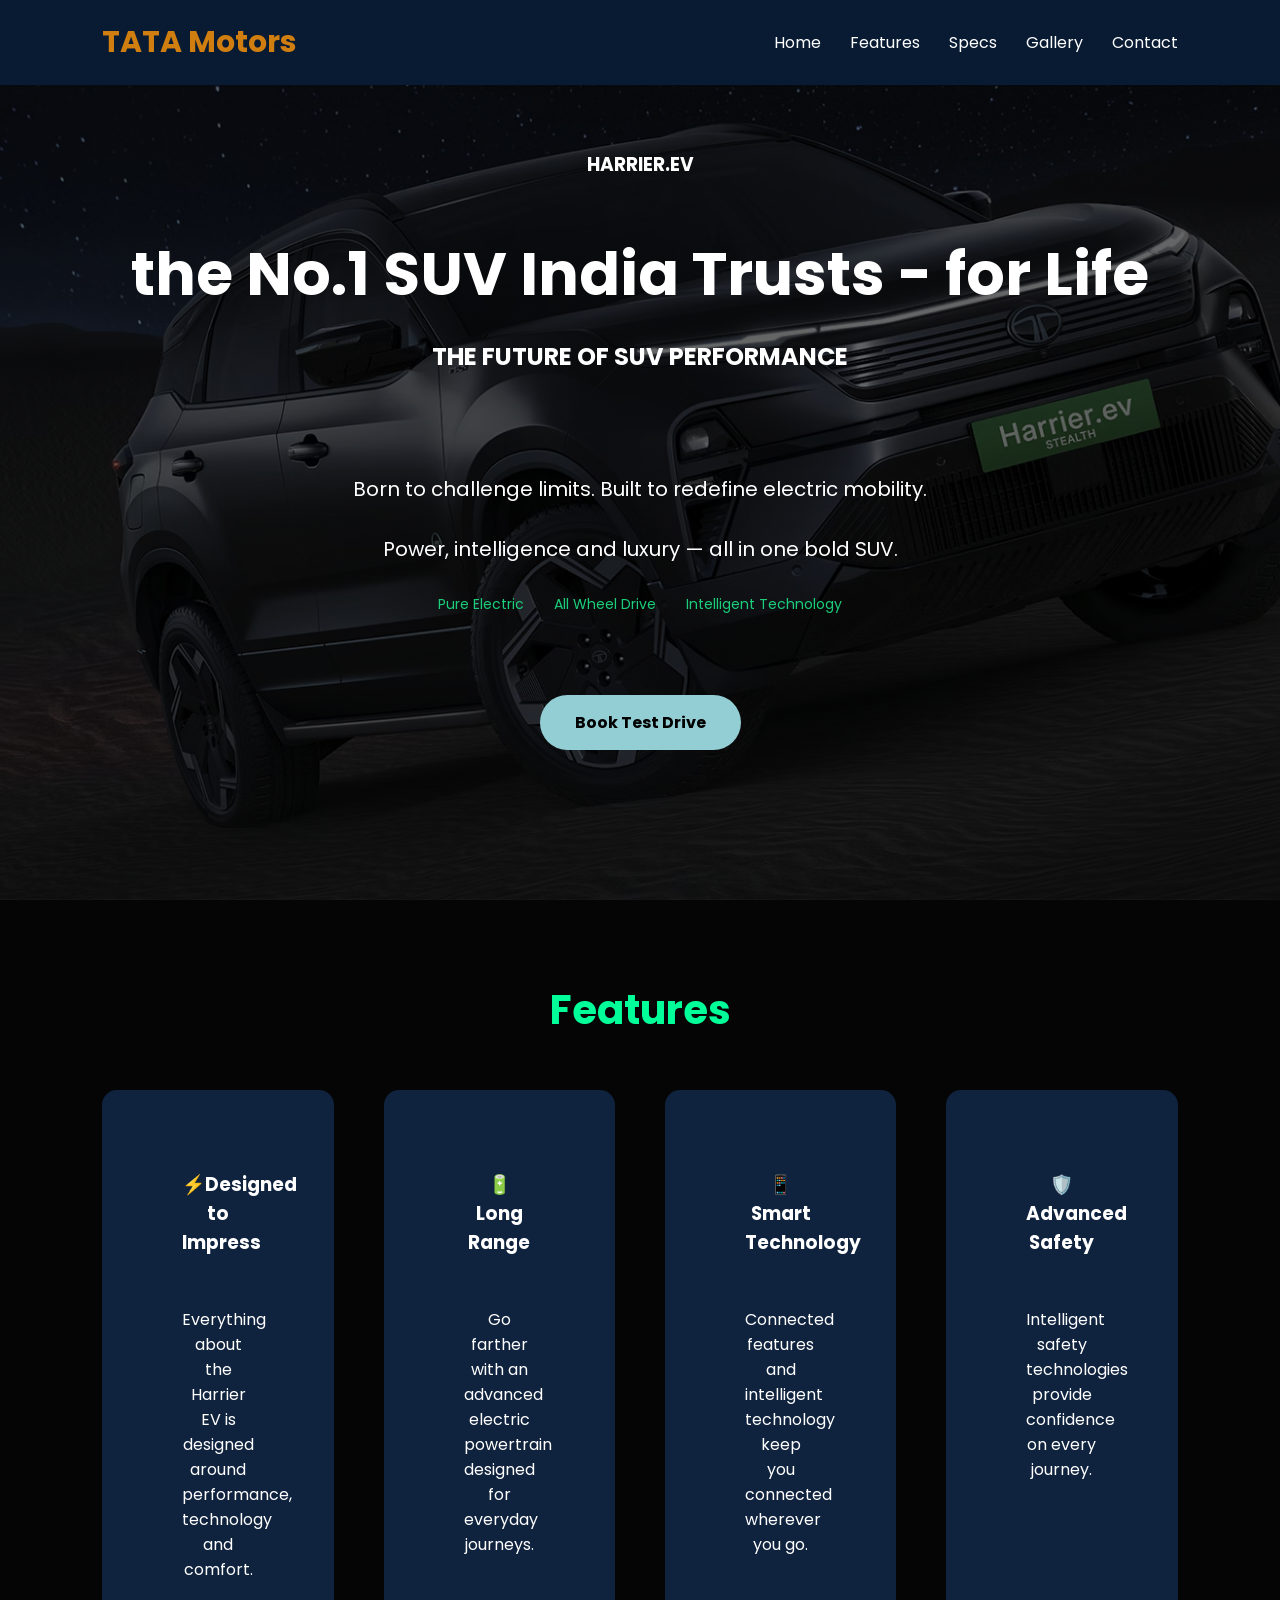
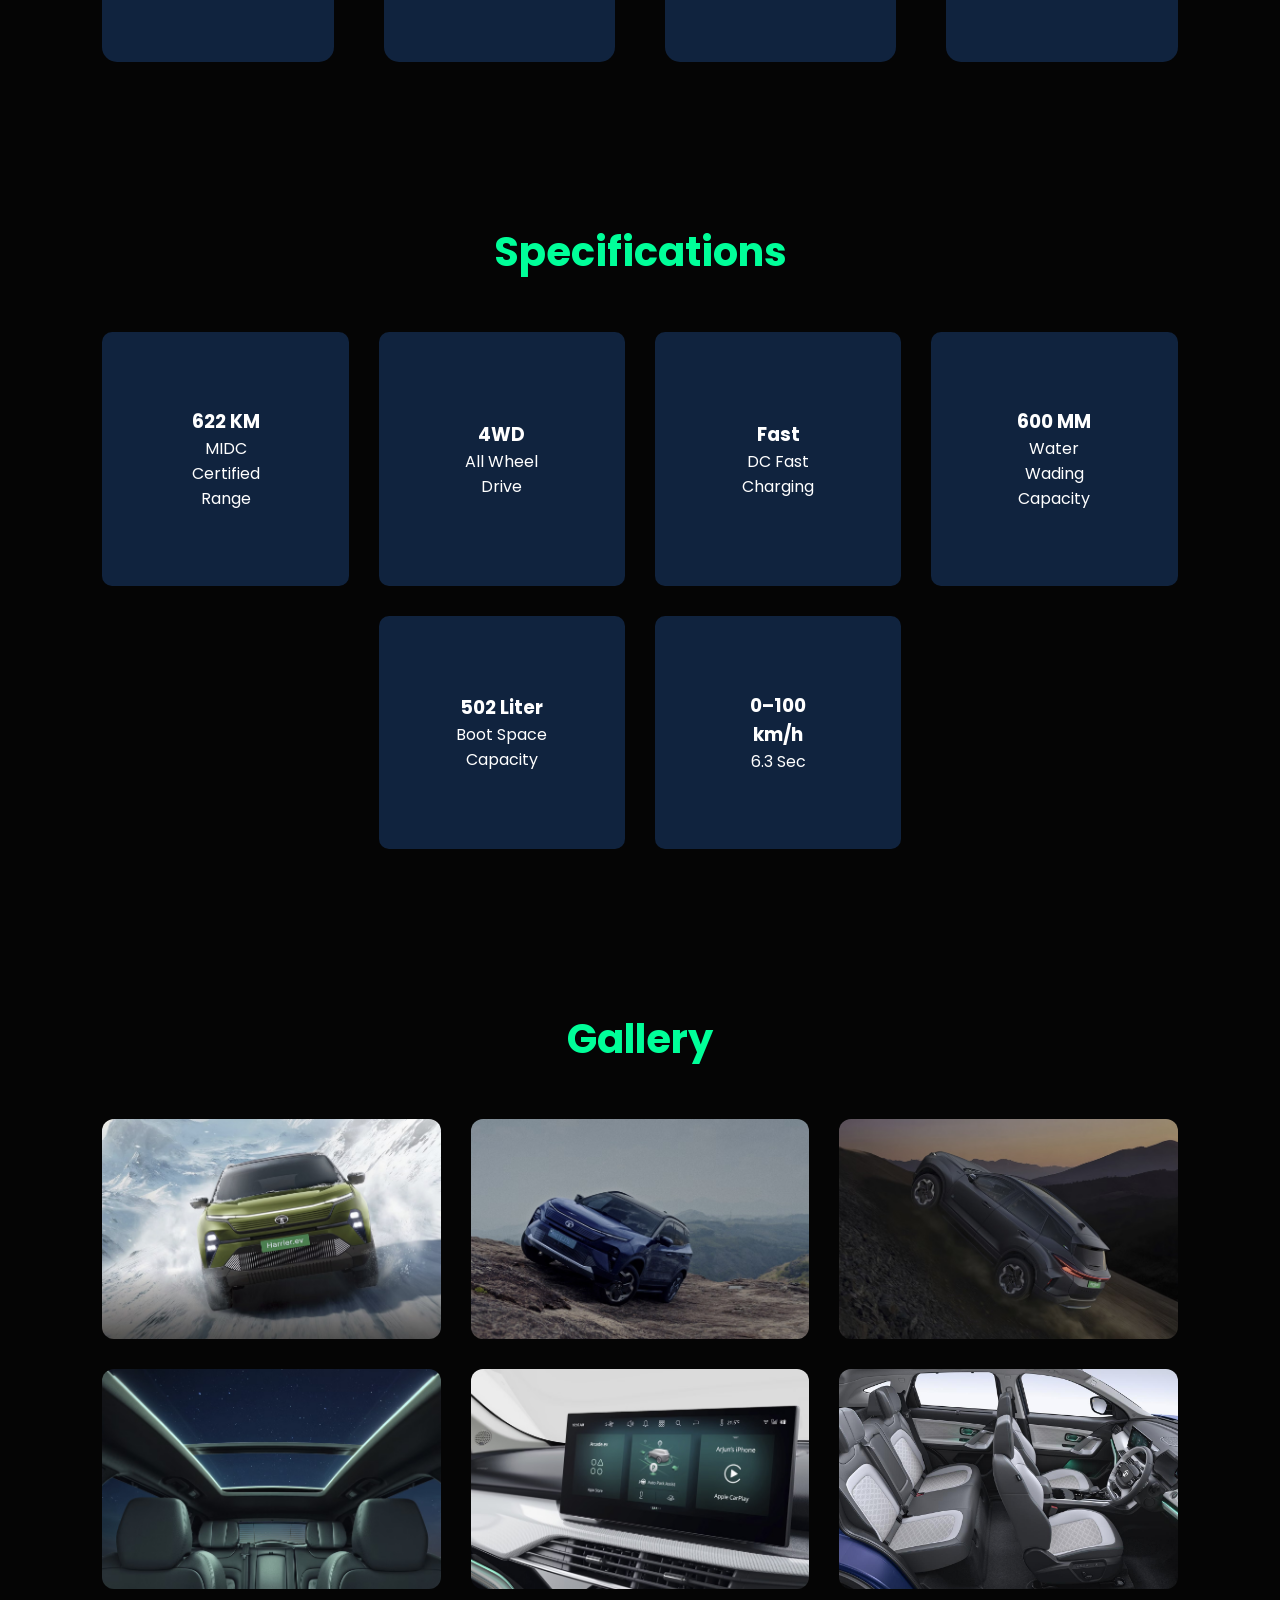
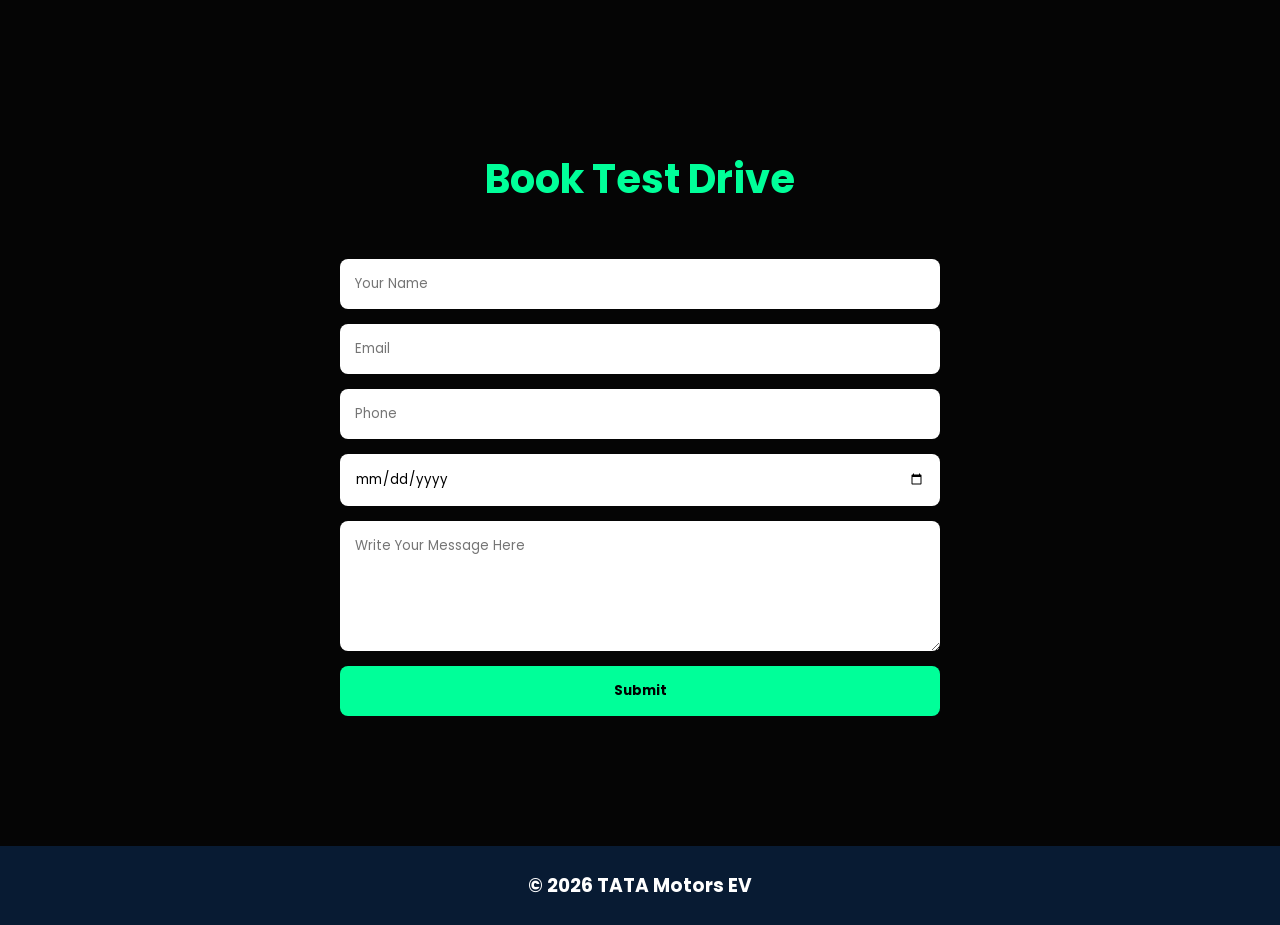
<file: WebDev-L1-LandingPage/index.html>
<!DOCTYPE html>
<html lang="en">

<head>
    <meta charset="UTF-8">
    <meta name="viewport" content="width=device-width, initial-scale=1.0">
    <title>TATA Harrier EV</title>

    <link rel="preconnect" href="https://fonts.googleapis.com">
    <link href="https://fonts.googleapis.com/css2?family=Poppins:wght@300;400;600;700&display=swap" rel="stylesheet">
    <link href="style.css" rel="stylesheet">

</head>

<body>

    <header>
        <div class="logo">TATA Motors</div>

        <nav>
            <a href="#">Home</a>
            <a href="#features">Features</a>
            <a href="#specs">Specs</a>
            <a href="#gallery">Gallery</a>
            <a href="#contact">Contact</a>
        </nav>
    </header>

    <section class="hero">

        <div>
            <h3>HARRIER.EV</h3><br /><br />

            <h1>the No.1 SUV India Trusts - for Life </h1>
            <h2>THE FUTURE OF SUV PERFORMANCE</h2><br /><br /><br /><br />

            <p>Born to challenge limits. Built to redefine electric mobility.</p>
            <p>Power, intelligence and luxury — all in one bold SUV.</p>

            <div class="hero-highlights">
                <span>Pure Electric</span>
                <span>All Wheel Drive</span>
                <span>Intelligent Technology</span>
            </div><br /><br />
            <a href="#contact" class="btn">Book Test Drive</a>
        </div>
    </section>

    <section id="features">
        <h2 class="title">Features</h2>
        <div class="cards">

            <div class="card">
                <h3>⚡Designed to Impress</h3><br /><br />
                <p>Everything about the Harrier EV is designed around
                    performance, technology and comfort.
                </p>
            </div>

            <div class="card">
                <h3>🔋 Long Range</h3><br /><br />
                <p>Go farther with an advanced electric powertrain
                    designed for everyday journeys.</p>
            </div>

            <div class="card">
                <h3>📱 Smart Technology</h3><br /><br />
                <p>Connected features and intelligent technology
                    keep you connected wherever you go.
                </p>
            </div>

            <div class="card">
                <h3>🛡️ Advanced Safety</h3><br /><br />
                <p>Intelligent safety technologies provide confidence
                    on every journey.
                </p>
            </div>
        </div>
    </section>

    <section id="specs">
        <h2 class="title">Specifications</h2>
        <div class="specs">

            <div class="spec">
                <h3>622 KM</h3>
                <p>MIDC Certified Range</p>
            </div>

            <div class="spec">
                <h3>4WD</h3>
                <p>All Wheel Drive</p>
            </div>

            <div class="spec">
                <h3>Fast</h3>
                <p>DC Fast Charging</p>
            </div>

            <div class="spec">
                <h3>600 MM</h3>
                <p>Water Wading Capacity</p>
            </div><br />

            <div class="spec">
                <h3>502 Liter</h3>
                <p>Boot Space Capacity</p>
            </div>

            <div class="spec">
                <h3>0–100 km/h</h3>
                <p>6.3 Sec</p>
            </div>
        </div>
    </section>


    <section id="gallery">
        <h2 class="title">Gallery</h2>
        <div class="gallery">
            <img src="Harrier_EV_1.png">
            <img src="Harrier_EV_2.png">
            <img src="Harrier_EV_3.png">

            <img src="Harrier_EV_4.png">
            <img src="Harrier_EV_5.png">
            <img src="Harrier_EV_6.jpg">
        </div>
    </section>

    <section id="contact">
        <h2 class="title">Book Test Drive</h2>
        <form>
            <input type="text" placeholder="Your Name">
            <input type="email" placeholder="Email">
            <input type="tel" placeholder="Phone">
            <input type="date">
            <textarea rows="5" placeholder="Write Your Message Here"></textarea>
            <button>Submit</button>
        </form>
    </section>

    <footer>
        <h3>© 2026 TATA Motors EV</h3>
    </footer>
</body>
</html>
</file>
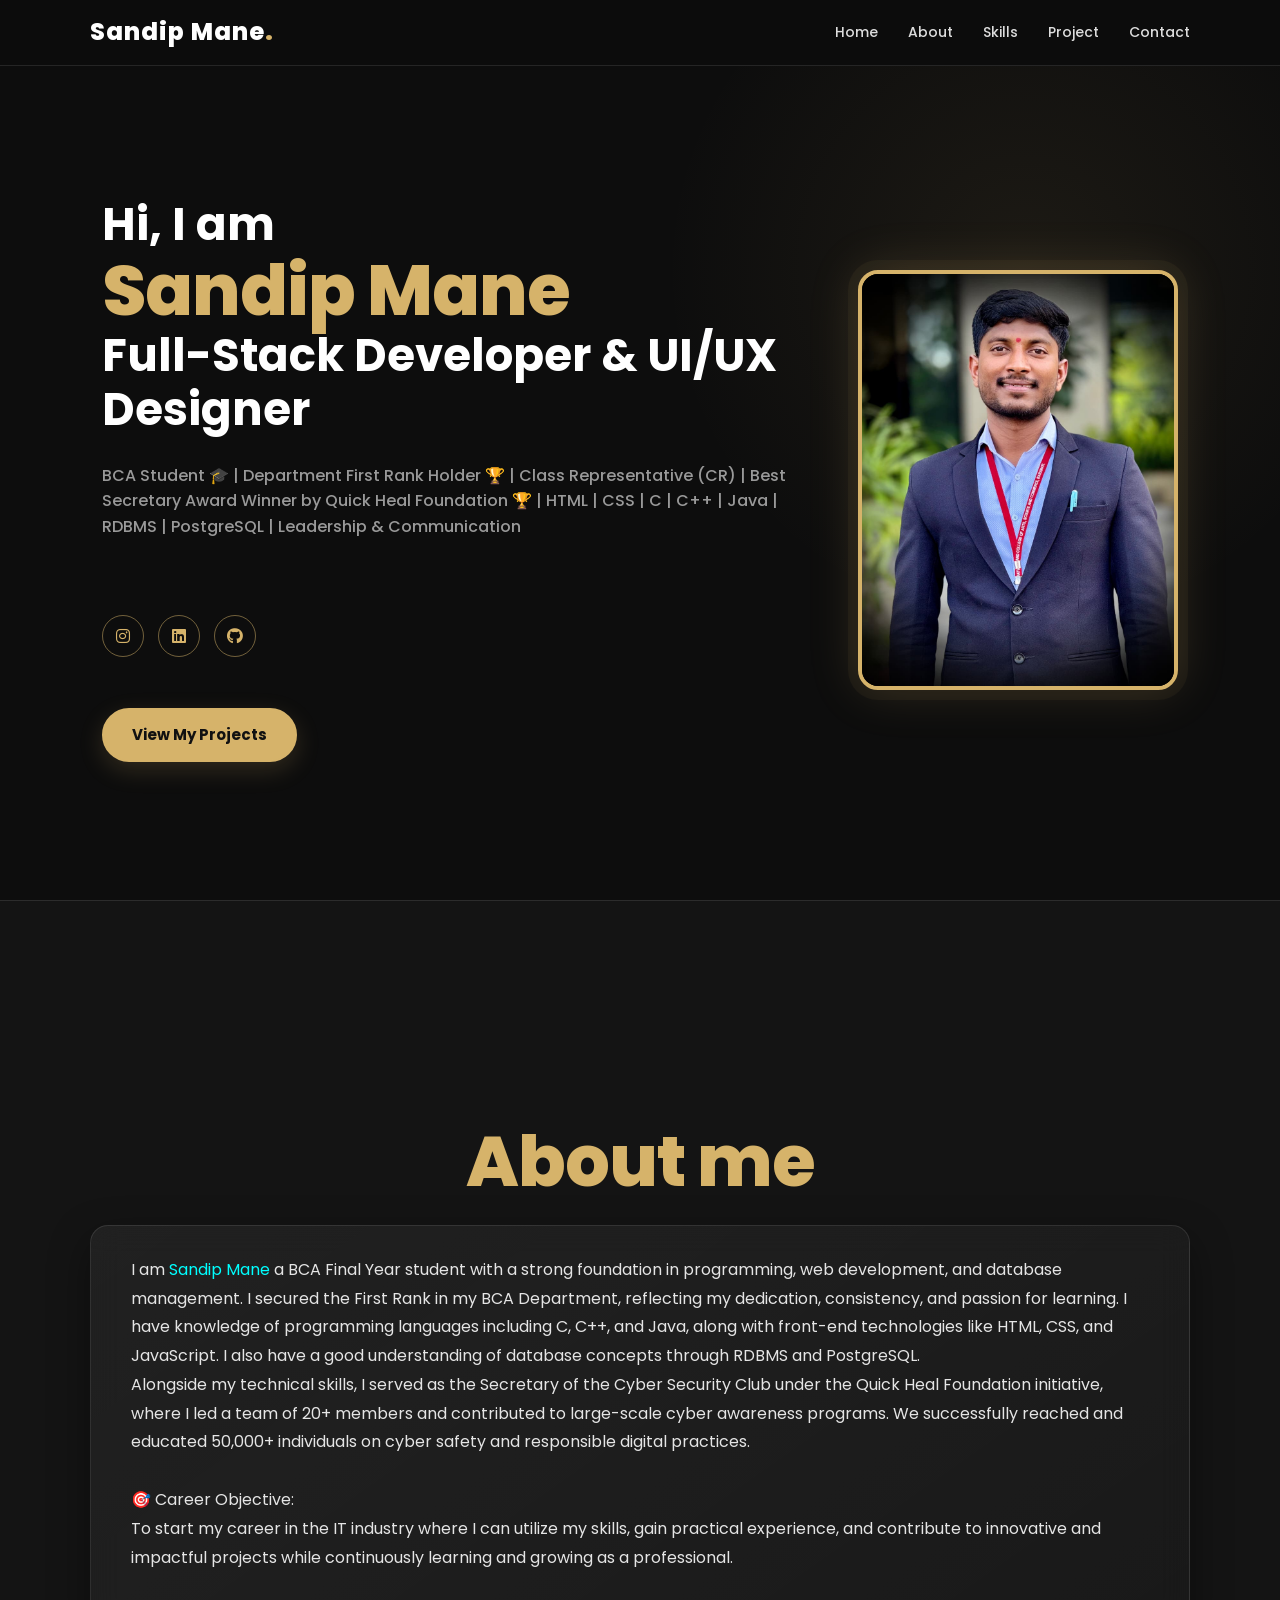
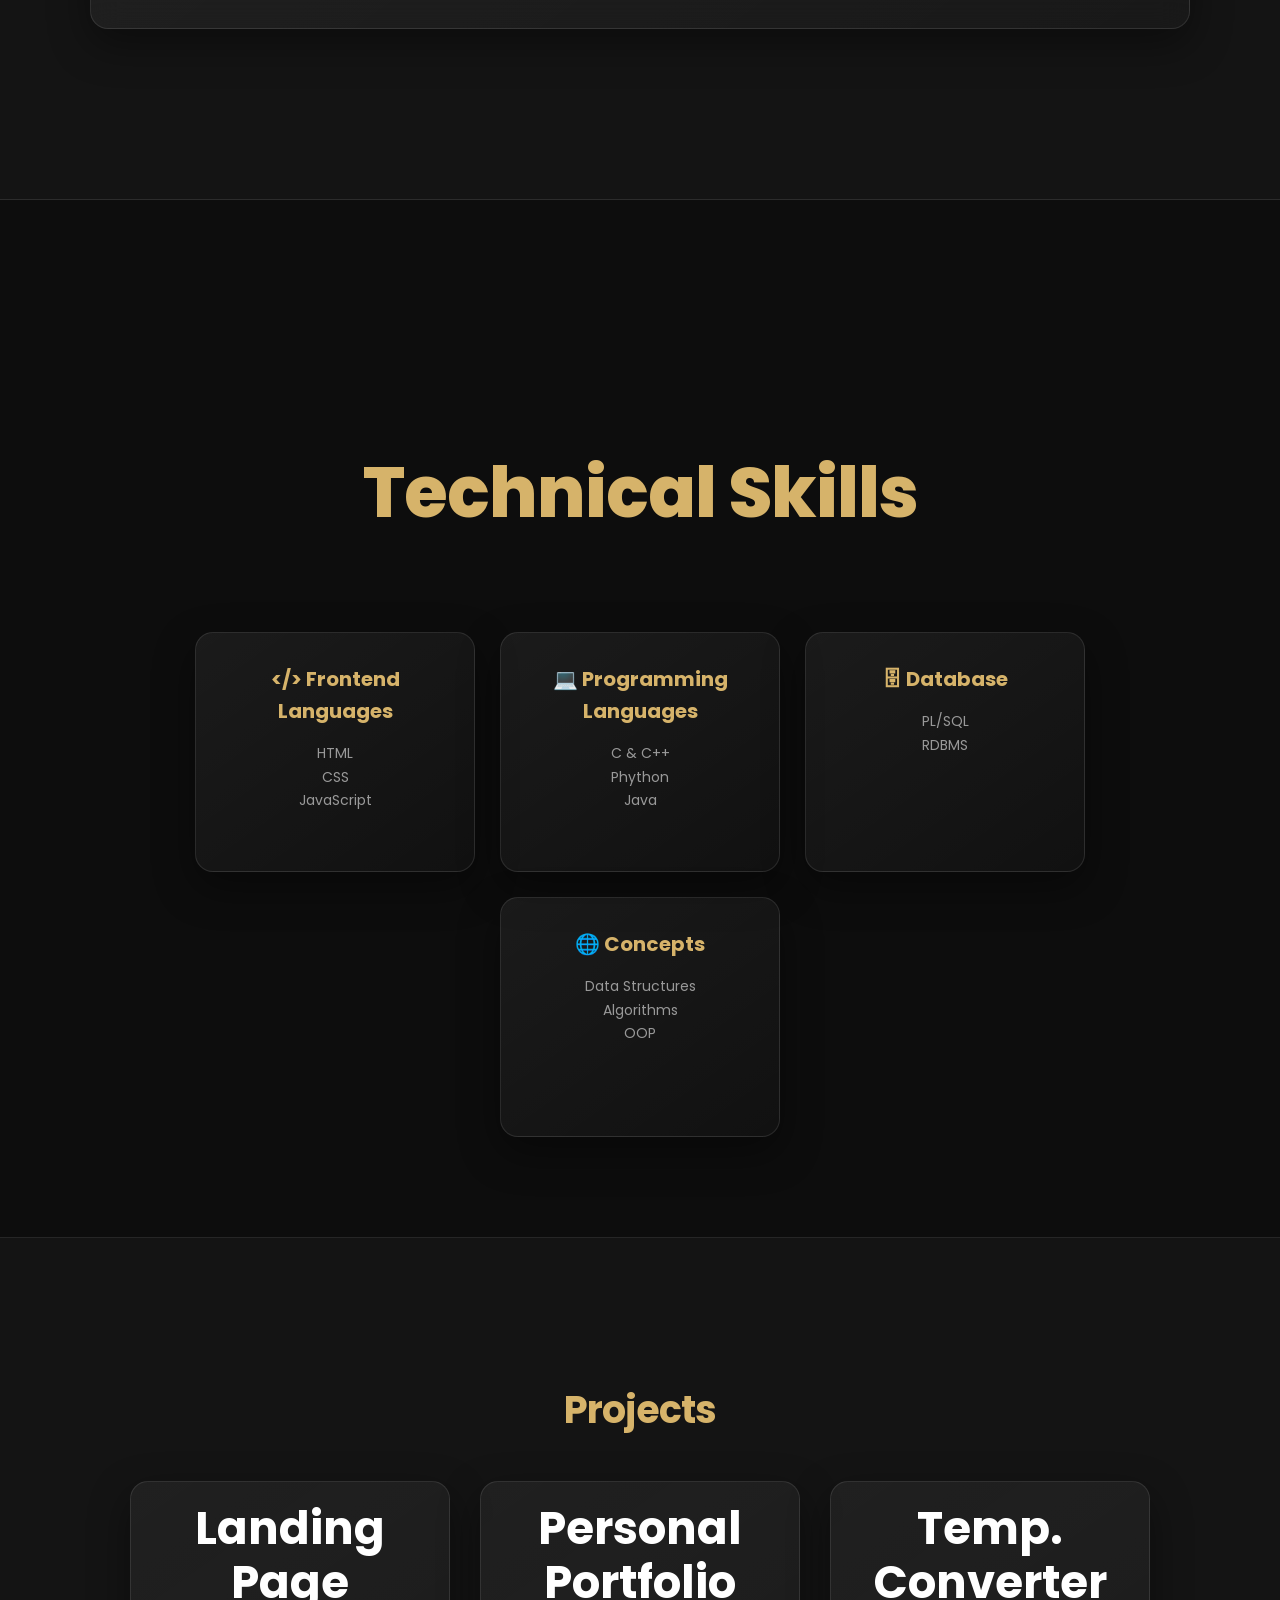
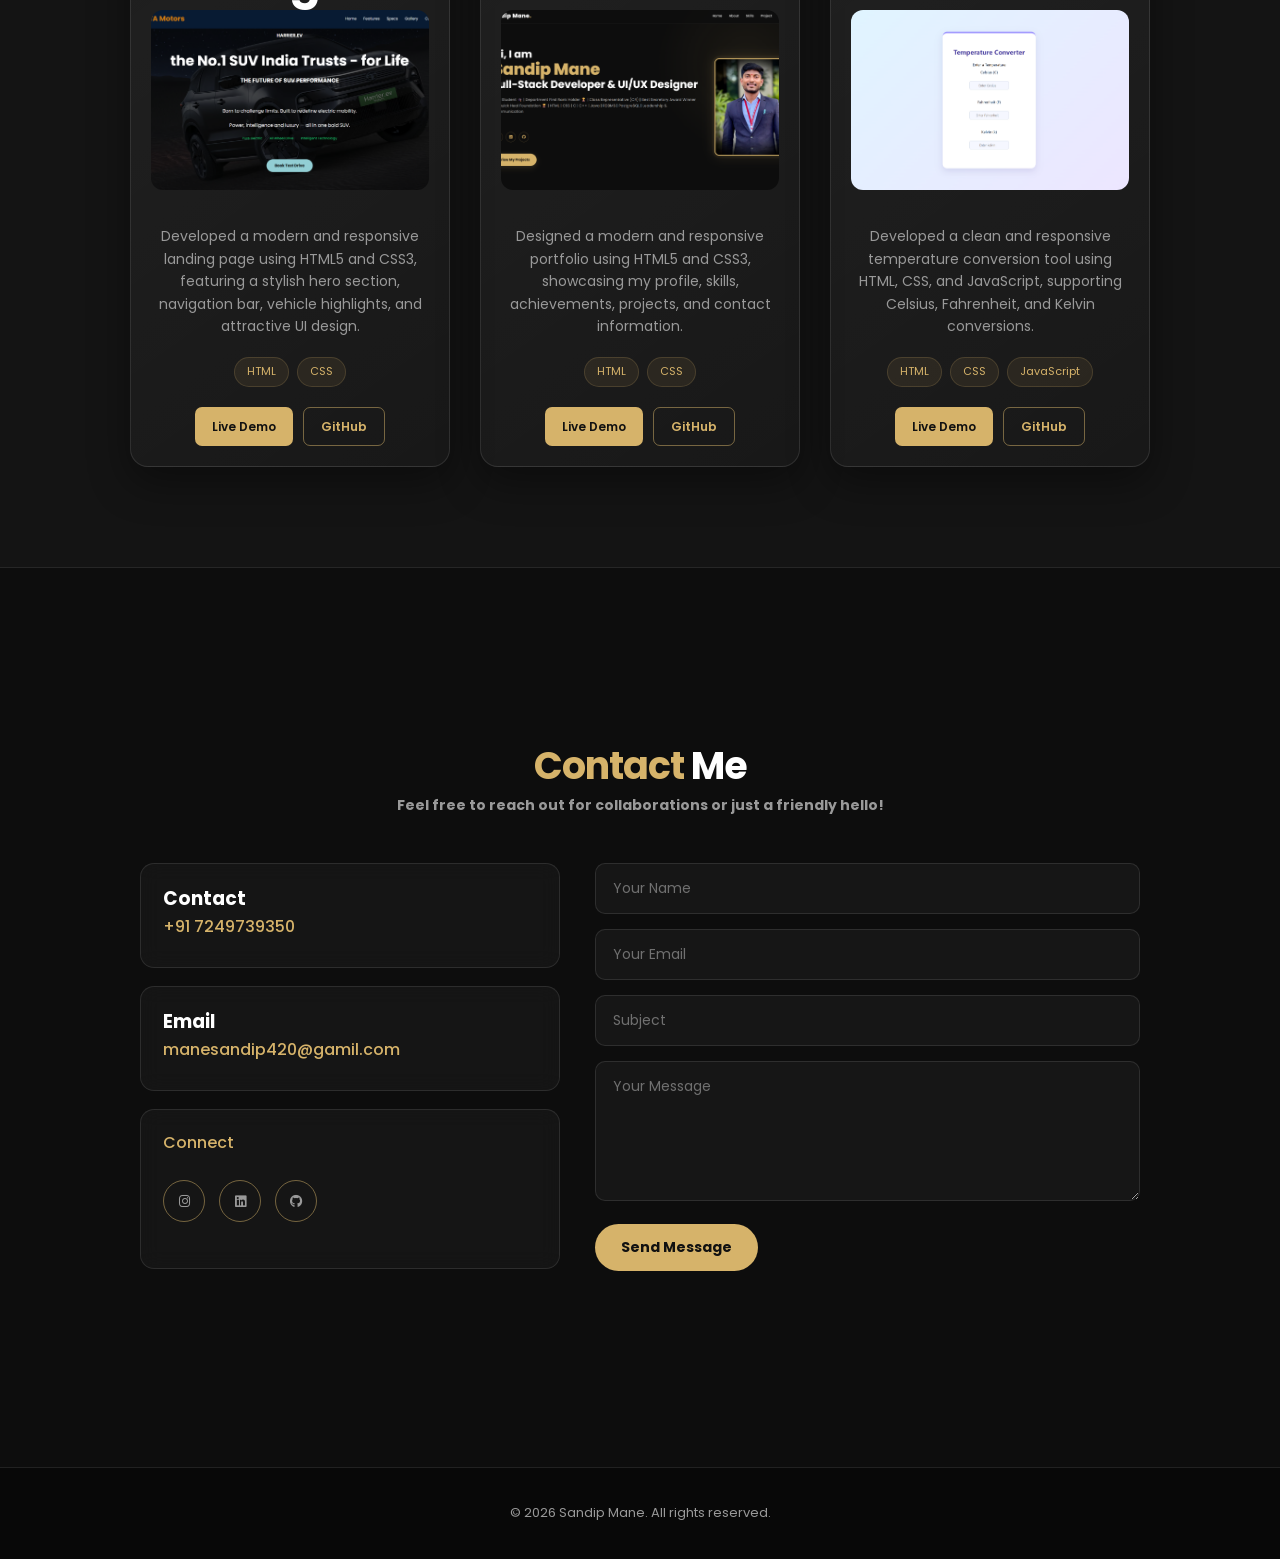
<file: WebDev-L1-PersonalPortfolio/index.html>
<!DOCTYPE html>
<html lang="en">

<head>
  <meta charset="UTF-8">
  <meta name="viewport" content="width=device-width, initial-scale=1.0">
  <title>Sandip Mane Portfolio</title>
  <link rel="stylesheet" href="style.css">
  <link rel="stylesheet" href="https://cdnjs.cloudflare.com/ajax/libs/font-awesome/6.5.0/css/all.min.css">
</head>

<body>
  <header>
    <h2 class="logo">Sandip Mane</h2>
    <nav>
      <a href="#home">Home</a>
      <a href="#about">About</a>
      <a href="#skills">Skills</a>
      <a href="#projects">Project</a>
      <a href="#contact">Contact</a>
    </nav>
  </header>
  <section id="home">
    <div class="content">
      <h2>Hi, I am</h2>
      <h1>Sandip Mane</h1>
      <h2>Full-Stack Developer & UI/UX Designer </h2><br>
      <h4>BCA Student 🎓 | Department First Rank Holder 🏆 | Class Representative (CR) |
        Best Secretary Award Winner by Quick Heal Foundation 🏆 | HTML | CSS | C | C++ |
        Java | RDBMS | PostgreSQL | Leadership & Communication</h4><br /><br />
      <div class="social">
        <div class="social-icons">
          <a href="https://www.instagram.com/mr.sandy_4050" target="_blank">
            <i class="fab fa-instagram"></i>
          </a>

          <a href="https://www.linkedin.com/in/sandip-mane-447541139" target="_blank">
            <i class="fab fa-linkedin"></i>
          </a>

          <a href="https://github.com/SandipMane10" target="_blank">
            <i class="fab fa-github"></i>
          </a>
        </div>
      </div><br />
      <div>
        <a href="#projects" class="btn-projects">View My Projects</a>
      </div>
    </div>
    <div class="image">
      <img src="Sandip_Profile.jpeg">
    </div>
  </section>

  <section id="about">
    <div class="content">
      <br><br><br>
      <h1>About me</h1>
      <div class="about-cart">
        <p style="text-align: left">I am <span style="color: cyan;">Sandip Mane</span> a BCA Final Year student with a
          strong foundation in
          programming, web development, and database management. I secured the
          First Rank in my BCA Department, reflecting my dedication, consistency, and passion for learning.
          I have knowledge of programming languages including C, C++, and Java, along with front-end technologies like
          HTML, CSS, and JavaScript. I also have a good understanding of database
          concepts through RDBMS and PostgreSQL.<br>

          Alongside my technical skills, I served as the Secretary of the Cyber Security Club under the Quick Heal
          Foundation initiative, where I led a team of 20+ members and contributed to
          large-scale cyber awareness programs. We successfully reached and educated 50,000+ individuals on cyber safety
          and responsible digital practices.<br><br>

          🎯 Career Objective:<br>
          To start my career in the IT industry where I can utilize my skills, gain practical experience,
          and contribute to innovative and impactful projects while continuously learning and growing as a professional.
        </p><br>
      </div>
  </section>

  <section id="skills" class="skills">

    <br><br><br><br><br><br>
    <h1>Technical Skills</h2><br><br>

      <div class="skills-box">
        <div class="card">
          <h3>&lt;/&gt; Frontend Languages</h3>
          <p>HTML<br> CSS<br> JavaScript<br></p>
        </div>

        <div class="card">
          <h3>💻 Programming Languages</h3>
          <p>C & C++<br> Phython<br> Java</p>
        </div>

        <div class="card">
          <h3>🗄 Database</h3>
          <p>PL/SQL<br> RDBMS<br></p>
        </div>

        <div class="card">
          <h3>🌐 Concepts</h3>
          <p>Data Structures<br> Algorithms<br> OOP<br></p>
        </div>

      </div>

  </section>

  <section id="projects" class="projects-section">
    <br><br>
    <h1 class="section-title">Projects</h1>

    <div class="projects-container">
      <div class="project-card">
        <div class="project-info">
          <h2>Landing Page</h2>
          <div class="card-img">
            <img src="Landing_Page.png">
          </div><br>
          <p>Developed a modern and responsive landing page using HTML5 and CSS3, featuring a
            stylish hero section, navigation bar, vehicle highlights, and attractive UI design.</p>
          <div class="tech-tags">
            <span>HTML</span>
            <span>CSS</span>
          </div>
          <div class="project-links">
            <a href="#" class="btn">Live Demo</a>
            <a href="#" target="_blank" class="btn-outline">GitHub</a>
          </div>
        </div>
      </div>

      <div class="project-card">
        <div class="project-info">
          <h2>Personal Portfolio</h2>
          <div class="card-img">
            <img src="Portfolio.png">
          </div><br>
          <p>Designed a modern and responsive portfolio using HTML5 and CSS3, showcasing my profile,
            skills, achievements, projects, and contact information.</p>
          <div class="tech-tags">
            <span>HTML</span>
            <span>CSS</span>
          </div>
          <div class="project-links">
            <a href="#" target="_blank" class="btn">Live Demo</a>
            <a href="#" target="_blank" class="btn-outline">GitHub</a>
          </div>
        </div>
      </div>

      <div class="project-card">
        <div class="project-info">
          <h2>Temp. Converter</h2>
          <div class="card-img">
            <img src="Temperature.png">
          </div><br>
          <p>Developed a clean and responsive temperature conversion tool using HTML, CSS, and 
            JavaScript, supporting Celsius, Fahrenheit, and Kelvin conversions.</p>
          <div class="tech-tags">
            <span>HTML</span>
            <span>CSS</span>
            <span>JavaScript</span>
          </div>
          <div class="project-links">
            <a href="#" target="_blank" class="btn">Live Demo</a>
            <a href="#" target="_blank" class="btn-outline">GitHub</a>
          </div>
        </div>
      </div>
    </div>
  </section>

  <section id="contact" class="contact-section">
    <br><br><br>
    <h1 class="section-title">Contact <span>Me</span></h1>
    <h2 class="contact-subtitle">Feel free to reach out for collaborations or just a friendly hello!</h2>

    <div class="contact-wrapper">
      <div class="contact-info">
        <div class="info-box">
          <h3>Contact</h4>
            <h4>+91 7249739350</h4>
        </div>

        <div class="info-box">
          <h3>Email</h4>
            <h4>manesandip420@gamil.com</h4>
        </div>

        <div class="info-box">
          <h4>Connect</h4>
          <div class="social">
            <div class="social-icons">
              <a href="https://www.instagram.com/mr.sandy_4050" target="_blank">
                <i class="fab fa-instagram"></i>
              </a>

              <a href="https://www.linkedin.com/in/sandip-mane-447541139" target="_blank">
                <i class="fab fa-linkedin"></i>
              </a>

              <a href="https://github.com/SandipMane10" target="_blank">
                <i class="fab fa-github"></i>
              </a>
            </div>
          </div><br />
        </div>
      </div>

      <form class="contact-form" action="https://formspree.io/f/YOUR_FORM_ID" method="POST">
        <div class="input-group">
          <input type="text" name="name" placeholder="Your Name" required>
        </div>
        <div class="input-group">
          <input type="email" name="email" placeholder="Your Email" required>
        </div>
        <div class="input-group">
          <input type="text" name="subject" placeholder="Subject" required>
        </div>
        <div class="input-group">
          <textarea name="message" rows="5" placeholder="Your Message" required></textarea>
        </div>
        <button type="submit" class="btn-submit">Send Message</button>
      </form>
    </div>
  </section>
  <footer>
    &copy; 2026 Sandip Mane. All rights reserved.
  </footer>
</file>
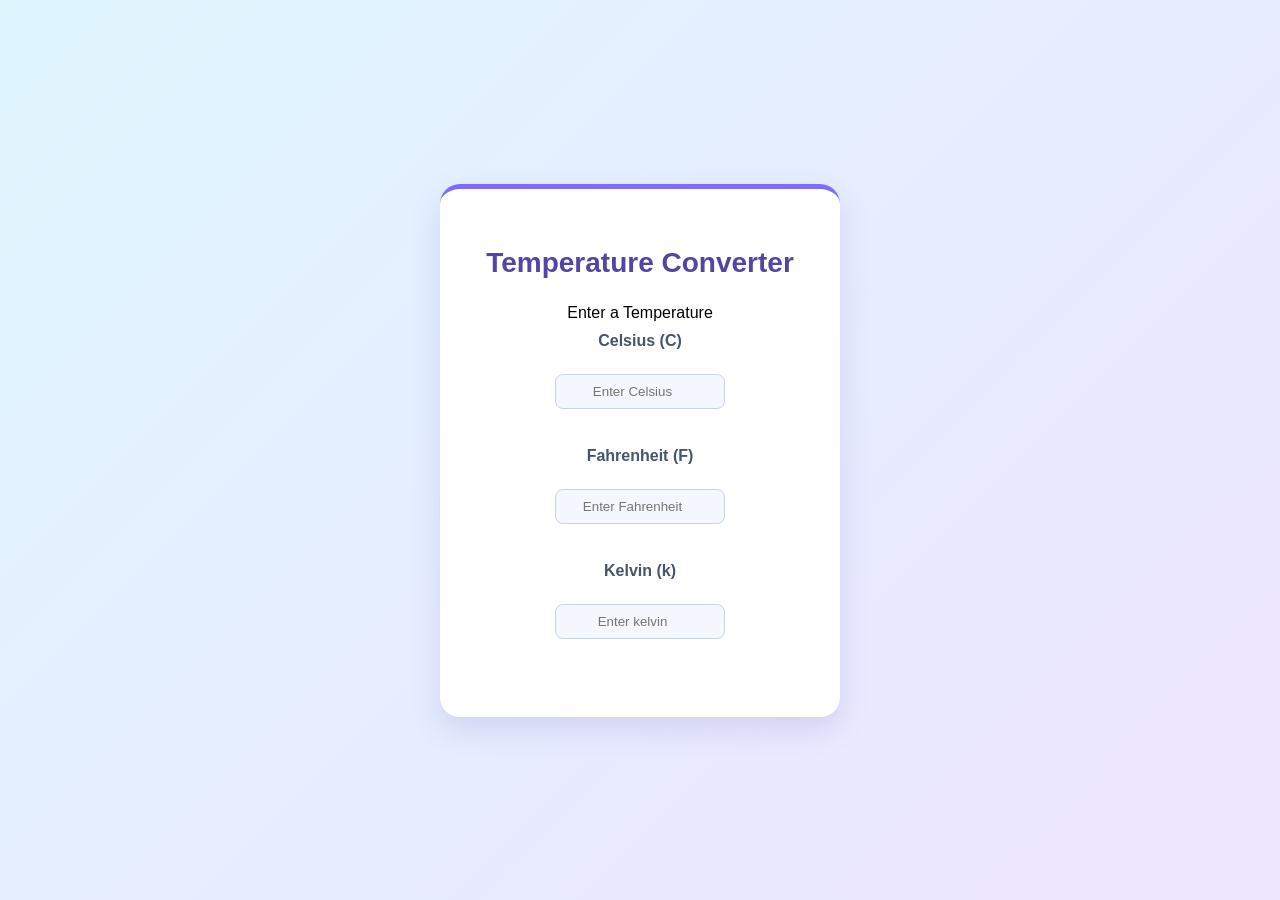
<file: WebDev-L1-TemperatureConverterWebsite/index.html>
<!DOCTYPE html>
<html lang="en">
<head>
    <meta charset="UTF-8">
    <meta name="viewport" content="width=device-width, initial-scale=1.0">
    <title>Temperature Converter Website</title>
    <link rel="stylesheet" href="style.css">
</head>
<body>
    <section id="main">
        <Div class="cart">
            <br><h2>Temperature Converter</h2>

            <div id="status" class="status-badge">Enter a Temperature</div>
            <div id="error" class="error-message" style="color: red; margin-bottom: 10px;"></div>
            
            <div class="input-group">
                <label for="celsius">Celsius (C)</label><br>
                <input type="number" id="celsius" step="any" placeholder="Enter Celsius">
            </div> <br>

            <div class="input-group">
                <label for="fahrenheit">Fahrenheit (F)</label><br>
                <input type="number" id="fahrenheit" step="any" placeholder="Enter Fahrenheit">
            </div><br>

            <div class="input-group">
                <label for="kelvin">Kelvin (k)</label><br>
                <input type="number" id="kelvin" step="any" placeholder="Enter kelvin">
            </div> <br>
        </Div>
    </section>
    <script src="script.js"></script>
</body>
</html>
</file>
<file: WebDev-L1-LandingPage/style.css>
*{
margin:0;
padding:0;
box-sizing:border-box;
font-family:'Poppins',sans-serif;
scroll-behavior:smooth;
}

body{
font-family: Arial, Helvetica, sans-serif;
    background: #050505;
    color: #ffffff;
}

header{
position:fixed;
width:100%;
padding:20px 8%;
display:flex;
justify-content:space-between;
align-items:center;
background:#081b33;
z-index:1000;
}

.logo{
font-size:30px;
font-weight:bold;
color:#e8890de6;
}

nav a{
color:white;
text-decoration:none;
margin-left:25px;
transition:.3s;
}

nav a:hover{
color:#00ff99;
}

.hero{
height:100vh;
display:flex;
justify-content:center;
align-items:center;
text-align:center;
padding:20px;
background:linear-gradient(rgba(0,0,0,.6),rgba(0,0,0,.6)),
url('Harrier_Main.png');
background-size:cover;
background-position:center;
}

.hero h1{
font-size:60px;
margin-bottom:20px;
}

.hero p{
font-size:20px;
margin-bottom:30px;
}

.hero-highlights {
    display: flex;
    justify-content: center;
    gap: 30px;
    flex-wrap: wrap;
    margin: 30px 0;
}

.hero-highlights span {
    font-size: 14px;
    color: #1cce7b;
}

.btn{
display:inline-block;
padding:15px 35px;
background:#92ced4;
color:black;
font-weight:bold;
text-decoration:none;
border-radius:40px;
transition:.3s;
}

.btn:hover{
background:white;
}

section{
padding:80px 8%;
}

.title{
text-align:center;
font-size:40px;
margin-bottom:50px;
color:#00ff99;
}

.cards{
display:grid;
grid-template-columns:repeat(auto-fit,minmax(220px,1fr));
gap:50px;

}

.card{
background:#10233e;
padding:80px;
border-radius:15px;
text-align:center;
transition:.3s;
}

.card:hover{
transform:translateY(-10px);
}

.specs {
    display: grid;
    grid-template-columns: repeat(4, 1fr);
    gap: 30px;
    text-align: center;
    max-width: 1150px;
    margin: 0 auto;
}

.spec {
    background: #10233e;
    padding: 75px;
    border-radius: 10px;
    min-height: 200px;

    display: flex;
    flex-direction: column;
    justify-content: center;
    align-items: center;

    transition: 0.3s ease;
}

.spec:hover {
    transform: translateY(-8px);
}

.gallery {
    display: grid;
    grid-template-columns: repeat(3, 1fr);
    gap: 30px;
    max-width: 1250px;
    margin: 0 auto;
}

.gallery img {
    width: 100%;
    height: 220px;
    object-fit: cover;
    border-radius: 12px;
    display: block;

    transition: 0.4s ease;
}

.gallery img:hover {
    transform: scale(1.03);
}

form{
max-width:600px;
margin:auto;
display:flex;
flex-direction:column;
gap:15px;
}

input,textarea{
padding:15px;
border:none;
border-radius:8px;
}

button{
padding:15px;
border:none;
background:#00ff99;
font-weight:bold;
border-radius:8px;
cursor:pointer;
}

footer{
text-align:center;
padding:25px;
background:#081b33;
margin-top:50px;
}
</file>
<file: WebDev-L1-PersonalPortfolio/style.css>
@import url('https://fonts.googleapis.com/css2?family=Poppins:wght@400;500;600;700;800&display=swap');

* {
  margin: 0;
  padding: 0;
  box-sizing: border-box;
  font-family: 'Poppins', sans-serif;
}

html {
  scroll-behavior: smooth;
}

body {
  background: #0d0d0d;
  color: #ffffff;
  line-height: 1.6;
}

:root {
  --bg: #0d0d0d;
  --bg-secondary: #141414;
  --bg-card: #1b1b1b;

  --primary: #d6b36a;
  --primary-light: #f0d18a;
  --primary-dark: #a8843f;

  --white: #ffffff;
  --text: #e5e5e5;
  --muted: #999999;

  --border: rgba(255, 255, 255, 0.10);

  --shadow: 0 15px 40px rgba(0, 0, 0, 0.40);
}

header {
  position: fixed;
  top: 0;
  left: 0;

  width: 100%;

  display: flex;
  justify-content: space-between;
  align-items: center;
  padding: 18px 7%;
  background: rgba(13, 13, 13, 0.90);
  backdrop-filter: blur(15px);
  border-bottom: 1px solid var(--border);
  z-index: 1000;
}

.logo {
  font-size: 24px;
  font-weight: 800;
  color: #ffffff;
  letter-spacing: 1px;
}

.logo::after {
  content: ".";
  color: var(--primary);
}

nav {
  display: flex;
  align-items: center;
}

nav a {
  position: relative;
  margin-left: 30px;
  color: #dddddd;
  text-decoration: none;
  font-size: 14px;
  font-weight: 500;
  transition: 0.3s ease;
}

nav a::after {
  content: "";
  position: absolute;
  left: 0;
  bottom: -7px;
  width: 0;
  height: 2px;
  background: var(--primary);
  transition: 0.3s ease;
}

nav a:hover {
  color: var(--primary);
}

nav a:hover::after {
  width: 100%;
}

#home {
  min-height: 100vh;
  display: flex;
  justify-content: space-between;
  align-items: center;
  gap: 70px;
  padding: 140px 8% 80px;
  background:
    radial-gradient(circle at 80% 30%,
      rgba(214, 179, 106, 0.08),
      transparent 30%),
    var(--bg);
}

h1 {
  color: var(--primary);
  font-size: clamp(42px, 6vw, 70px);
  line-height: 1.1;
  font-weight: 800;
  letter-spacing: -1px;
}

h2 {
  color: #ffffff;
  font-size: clamp(28px, 4vw, 45px);
  line-height: 1.2;
  font-weight: 700;
}

h4 {
  color: var(--muted);
  font-size: 16px;
  font-weight: 500;
}

p {
  font-family: 'Poppins', sans-serif;
  color: var(--text);
  line-height: 1.8;
}

.btn-projects {
  display: inline-block;
  margin-top: 25px;
  padding: 13px 28px;
  background: var(--primary);
  color: #111111;
  font-size: 15px;
  font-weight: 700;
  text-decoration: none;
  border-radius: 30px;
  border: 2px solid var(--primary);
  transition: 0.3s ease;
  box-shadow:
    0 8px 25px rgba(214, 179, 106, 0.18);
}

.btn-projects:hover {
  background: transparent;
  color: var(--primary);
  transform: translateY(-4px);
  box-shadow:
    0 12px 35px rgba(214, 179, 106, 0.20);
}

.image {
  width: 380px;
  height: 420px;
  min-width: 320px;
  border-radius: 20px;
  overflow: hidden;
  border: 4px solid var(--primary);
  box-shadow:
    0 0 0 10px rgba(214, 179, 106, 0.05),
    0 0 50px rgba(214, 179, 106, 0.18);
  transition: 0.4s ease;
}

.image:hover {
  transform: scale(1.03);
  box-shadow:
    0 0 0 12px rgba(214, 179, 106, 0.07),
    0 0 70px rgba(214, 179, 106, 0.25);
}

.image img {
  width: 100%;
  height: 100%;
  object-fit: cover;
  object-position: top center;
}

.social {
  margin-top: 25px;
}

.social a {
  display: inline-flex;
  justify-content: center;
  align-items: center;
  width: 42px;
  height: 42px;
  margin-right: 10px;
  border: 1px solid rgba(214, 179, 106, 0.5);
  border-radius: 50%;
  color: var(--primary);
  text-decoration: none;
  transition: 0.3s ease;
}

.social a:hover {
  background: var(--primary);
  color: #111111;
  transform: translateY(-5px);
  box-shadow:
    0 8px 20px rgba(214, 179, 106, 0.20);
}

#about {
  min-height: 100vh;
  width: 100%;
  display: flex;
  flex-direction: column;
  justify-content: center;
  align-items: center;
  padding: 100px 7%;
  text-align: center;
  background: var(--bg-secondary);
  border-top: 1px solid var(--border);
  border-bottom: 1px solid var(--border);
}

#about>p {
  max-width: 850px;
  margin: 25px auto;
  color: var(--muted);
  font-size: 16px;
  line-height: 1.9;
}

.about-cart {
  background:
    linear-gradient(145deg,
      rgba(255, 255, 255, 0.06),
      rgba(255, 255, 255, 0.025));
  backdrop-filter: blur(15px);
  border: 1px solid var(--border);
  border-radius: 18px;
  padding: 30px 40px;
  max-width: 1100px;
  margin: 25px auto;
  box-shadow: var(--shadow);
  transition: 0.4s ease;
}

.about-cart:hover {
  transform: translateY(-8px);
  border-color: rgba(214, 179, 106, 0.40);
  box-shadow:
    0 20px 50px rgba(0, 0, 0, 0.45);
}

#skills {
  min-height: 100vh;
  width: 100%;
  padding: 100px 7%;
  text-align: center;
  background: var(--bg);
  border-bottom: 1px solid var(--border);
}

.skills-box {
  display: flex;
  justify-content: center;
  gap: 25px;
  flex-wrap: wrap;
  margin-top: 50px;
}

.card {
  background:
    linear-gradient(145deg,
      rgba(255, 255, 255, 0.06),
      rgba(255, 255, 255, 0.02));
  padding: 30px;
  width: 280px;
  min-height: 240px;
  border-radius: 18px;
  text-align: center;
  transition: 0.4s ease;
  border: 1px solid var(--border);
  box-shadow: var(--shadow);
}

.card:hover {
  transform: translateY(-10px);
  border-color: rgba(214, 179, 106, 0.45);
  box-shadow:
    0 20px 45px rgba(0, 0, 0, 0.45);
}

.card h3 {
  color: var(--primary);
  margin-bottom: 15px;
  font-size: 20px;
}

.card p {
  margin-top: 15px;
  font-size: 14px;
  color: var(--muted);
  line-height: 1.7;
}

.projects-section {
  min-height: 100vh;
  padding: 100px 7%;
  text-align: center;
  background: var(--bg-secondary);
}

.projects-container {
  display: flex;
  flex-wrap: wrap;
  justify-content: center;
  gap: 30px;
  margin-top: 50px;
}

.project-card {
  background:
    linear-gradient(145deg,
      rgba(255, 255, 255, 0.055),
      rgba(255, 255, 255, 0.018));
  color: var(--white);
  border-radius: 18px;
  padding: 20px;
  width: 320px;
  text-align: center;
  border: 1px solid var(--border);
  box-shadow: var(--shadow);
  overflow: hidden;
  transition:
    transform 0.4s ease,
    box-shadow 0.4s ease,
    border-color 0.4s ease;
}

.project-card:hover {
  transform: translateY(-10px);
  border-color: rgba(214, 179, 106, 0.40);
  box-shadow:
    0 20px 50px rgba(0, 0, 0, 0.50);
}

.project-card h3 {
  color: var(--primary);
  margin: 18px 0 10px;
  font-size: 20px;
}

.project-card p {
  margin: 10px 0 20px;
  color: var(--muted);
  line-height: 1.6;
  font-size: 14px;
}

.card-img {
  width: 100%;
  height: 180px;
  overflow: hidden;
  border-radius: 12px;
}

.card-img img {
  width: 100%;
  height: 100%;
  object-fit: cover;
  object-position: center;
  transition: transform 0.5s ease;
}

.project-card:hover .card-img img {
  transform: scale(1.07);
}

.tech-tags {
  display: flex;
  flex-wrap: wrap;
  justify-content: center;
  gap: 8px;
  margin-bottom: 20px;
}

.tech-tags span {
  background: rgba(214, 179, 106, 0.09);
  color: var(--primary);
  font-size: 11px;
  padding: 5px 12px;
  border-radius: 20px;
  border: 1px solid rgba(214, 179, 106, 0.18);
}

.project-links {
  display: flex;
  justify-content: center;
  gap: 10px;
}

.project-links .btn,
.project-links .btn-outline {
  display: inline-flex;
  align-items: center;
  justify-content: center;
  padding: 9px 17px;
  border-radius: 7px;
  font-size: 12px;
  font-weight: 600;
  text-decoration: none;
  transition: 0.3s ease;
}

.project-links .btn {
  background: var(--primary);
  color: #111111;
}
.project-links .btn:hover {
  background: var(--primary-light);
  transform: translateY(-2px);
}

.project-links .btn-outline {
  border: 1px solid rgba(214, 179, 106, 0.5);
  color: var(--primary);
  background: transparent;
}

.project-links .btn-outline:hover {
  background: rgba(214, 179, 106, 0.10);
  transform: translateY(-2px);
}

.contact-section {
  min-height: 100vh;
  width: 100%;
  padding: 100px 7%;
  text-align: center;
  background: var(--bg);
  border-top: 1px solid var(--border);
}

.section-title {
  font-size: 38px;
  color: var(--primary);
  margin-bottom: 10px;
  font-weight: 700;
}

.section-title span {
  color: var(--white);
}

.contact-subtitle {
  color: var(--muted);
  font-size: 14px;
  margin-bottom: 50px;
}

.contact-wrapper {
  display: flex;
  flex-wrap: wrap;
  justify-content: center;
  gap: 35px;
  max-width: 1000px;
  margin: 0 auto;
  text-align: left;
}

.contact-info {
  flex: 1;
  min-width: 280px;
  display: flex;
  flex-direction: column;
  gap: 18px;
}

.info-box {
  background: rgba(255, 255, 255, 0.035);
  backdrop-filter: blur(10px);
  border: 1px solid var(--border);
  border-radius: 14px;
  padding: 20px 22px;
  transition: 0.3s ease;
}

.info-box:hover {
  border-color: rgba(214, 179, 106, 0.35);
  transform: translateX(5px);
}

.info-box h4 {
  color: var(--primary);
  margin-bottom: 7px;
  font-size: 16px;
}

.info-box p,
.info-box a {
  color: var(--muted);
  text-decoration: none;
  font-size: 13px;
}

.info-box a:hover {
  color: var(--primary);
}

.social-links {
  display: flex;
  gap: 15px;
  margin-top: 8px;
}

.social-links a {
  color: var(--primary);
  font-weight: 500;
  font-size: 13px;
  transition: 0.3s ease;
}

.social-links a:hover {
  color: var(--white);
  transform: translateY(-2px);
}

.contact-form {
  flex: 1.3;
  min-width: 300px;
  display: flex;
  flex-direction: column;
  gap: 15px;
}

.input-group input,
.input-group textarea {
  width: 100%;
  padding: 14px 17px;
  background: rgba(255, 255, 255, 0.04);
  border: 1px solid var(--border);
  border-radius: 10px;
  color: var(--white);
  font-size: 14px;
  font-family: inherit;
  outline: none;
  transition: 0.3s ease;
}

.input-group input::placeholder,
.input-group textarea::placeholder {
  color: #707070;
}

.input-group input:focus,
.input-group textarea:focus {
  border-color: var(--primary);
  background: rgba(214, 179, 106, 0.03);
  box-shadow:
    0 0 0 3px rgba(214, 179, 106, 0.07);
}

.contact-form textarea {
  resize: vertical;
  min-height: 140px;
}

.btn-submit {
  padding: 13px 26px;
  background: var(--primary);
  color: #111111;
  border: none;
  border-radius: 30px;
  font-weight: 700;
  font-size: 14px;
  cursor: pointer;
  transition: 0.3s ease;
  align-self: flex-start;
}

.btn-submit:hover {
  background: var(--primary-light);
  transform: translateY(-3px);
  box-shadow:
    0 10px 25px rgba(214, 179, 106, 0.18);
}

footer {
  width: 100%;
  padding: 35px 7%;
  text-align: center;
  background: #080808;
  border-top: 1px solid var(--border);
  color: var(--muted);
  font-size: 13px;
}

footer a {
  color: var(--primary);
  text-decoration: none;
  transition: 0.3s ease;
}

footer a: hover {
  color: var(--white);
}
</file>
<file: WebDev-L1-TemperatureConverterWebsite/style.css>
* {
    margin: 0;
    padding: 0;
    box-sizing: border-box;
    text-align: center;
    font-family: 'Segoe UI', sans-serif;
}

body {
    min-height: 100vh;
    display: flex;
    justify-content: center;
    align-items: center;
    background: linear-gradient(135deg, #dff6ff, #eee5ff);
}

.cart {
    width: 400px;
    padding: 40px 30px;
    background: #ffffff;
    border-radius: 20px;
    box-shadow: 0 12px 30px rgba(80, 70, 150, 0.15);
    border-top: 5px solid #7c6cff;
}

h2 {
    color: #5146a5;
    margin-bottom: 25px;
    font-size: 28px;
}

label {
    display: block;
    color: #475569;
    font-weight: 600;
    margin-bottom: 6px;
}

input {
    width: 170px;
    padding: 9px;
    margin-bottom: 20px;
    background: #f5f7ff;
    border: 1px solid #cbd5e1;
    border-radius: 8px;
    outline: none;
}

input:focus {
    border-color: #7c6cff;
    box-shadow: 0 0 8px #b8b0ff;
}
</file>
